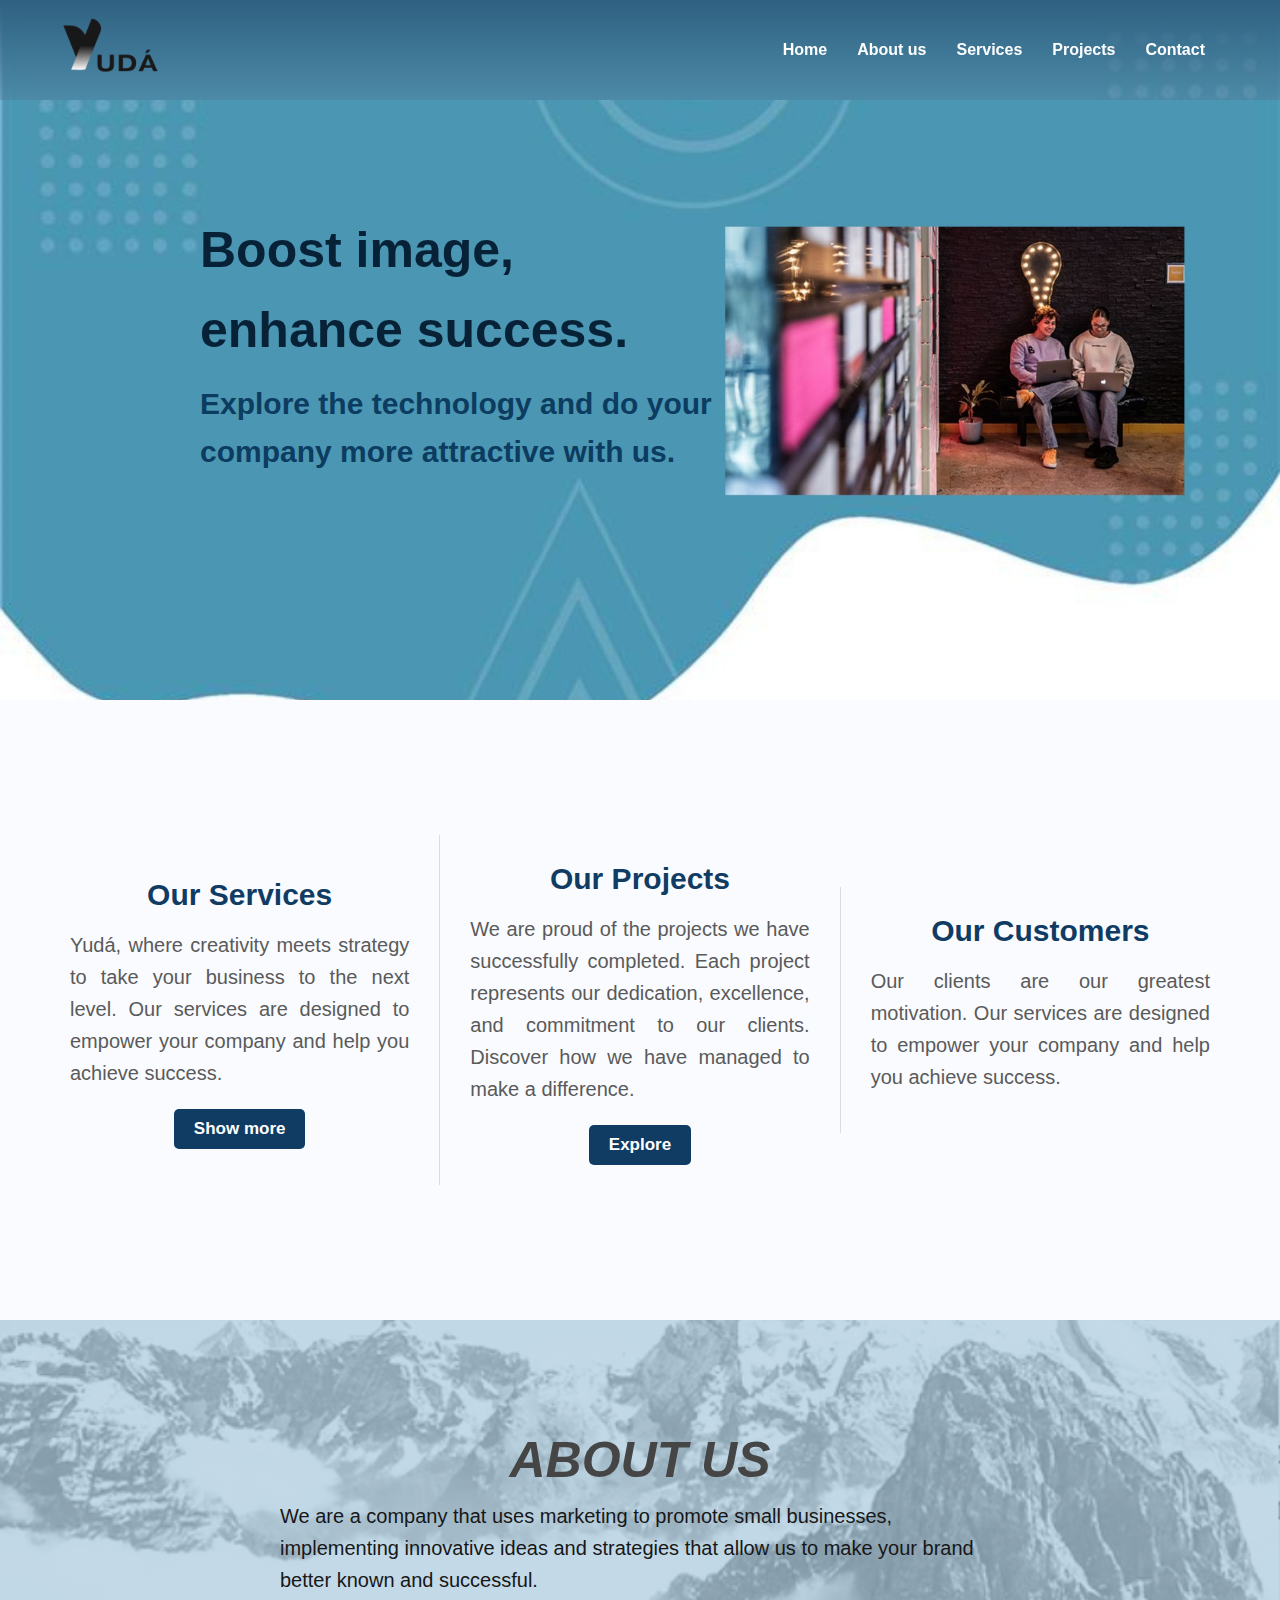
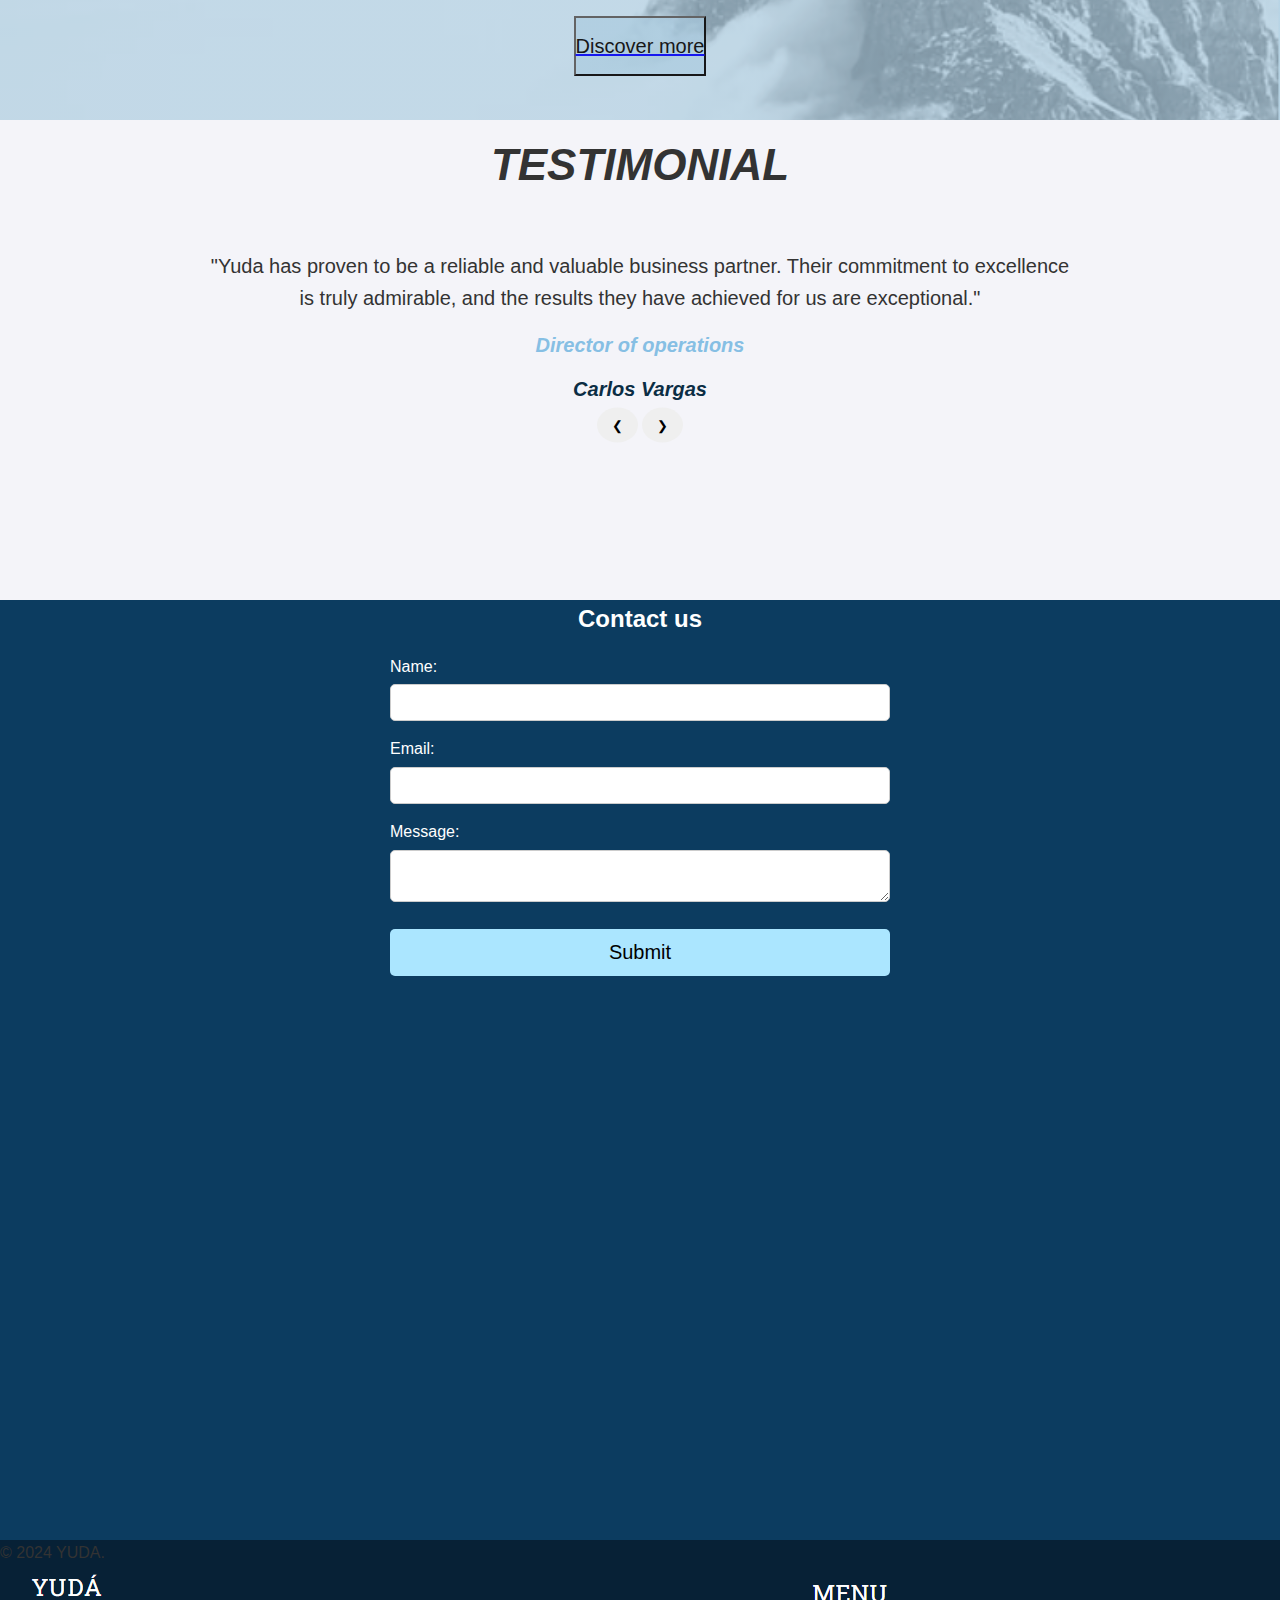
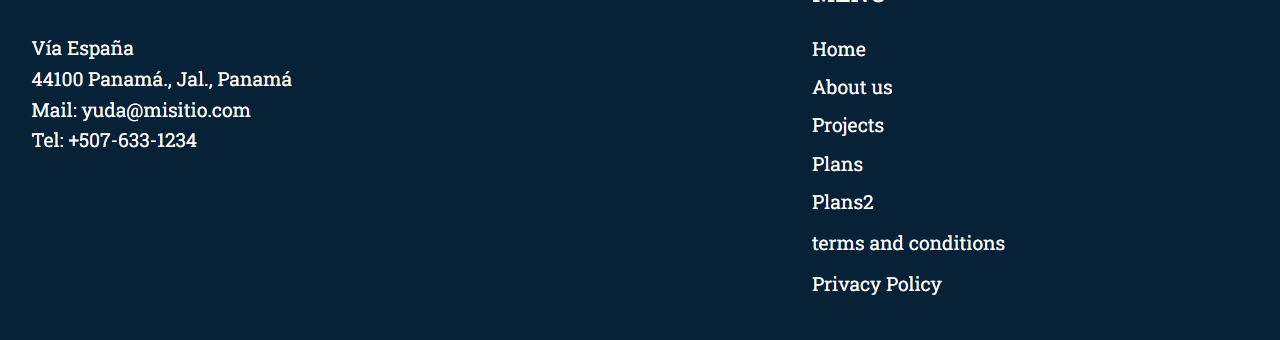
<file: yuda/index.html>
<!DOCTYPE html>
<html lang="es">
<head>
    <meta charset="UTF-8">
    <meta name="viewport" content="width=device-width, initial-scale=1.0">
    <title>Yuda 🗣️</title>
    <link rel="stylesheet" href="style.css">
</head>
<body>
    <!-- Encabezado con logo y navegación -->
    <header>
        <div class="logo">
            <img src="logo.png" alt="Logo del sitio">
        </div>
        <nav>
            <ul>
                <li><a href=index.html#home>Home</a></li>
                <li><a href="index.html#About us">About us</a></li>
                <li><a href="index.html#Services">Services</a></li>
                <li><a href="index.html#Projects">Projects</a></li>
                <li><a href="index.html#Contact">Contact</a></li>
            </ul>
        </nav>
    </header>

    <!-- Sección de inicio -->
    <section id="home" class="section-intro">
        <div class="text-content">
            <h2>Boost image,<br> enhance success.</h2>
            <p class="intro-text">Explore the technology and do your <br> company more attractive with us.</p>
        </div>
    </section>
    

    <!-- Sección de Servicios con tarjetas -->
    <section id="Services">
        <div class="service-container">
            <div class="service-item">
                <h3>Our Services</h3>
                <p>Yudá, where creativity meets strategy to take your business to the next level. Our services are designed to empower your company and help you achieve success.</p>
                <a href="services.html"> 
                <button class="service-btn">Show more</button>
            </a>
            </div>
            <div class="service-item">
                <h3>Our Projects</h3>
                <p>We are proud of the projects we have successfully completed. Each project represents our dedication, excellence, and commitment to our clients. Discover how we have managed to make a difference.</p>
                <a href="projects.html"> 
                <button class="service-btn">Explore</button>
                </a>
            </div>
            <div class="service-item">
                <h3>Our Customers</h3>
                <p>Our clients are our greatest motivation. Our services are designed to empower your company and help you achieve success.</p>
                <a href="customers.html">
                </a>
            </div>
        </div>
    </section>
    
    
    
    <!-- Sección Nosotros -->
    <section id="About us">
        <div class = "about">
        <h5>ABOUT US</h5>
        <p>We are a company that uses marketing to promote small businesses, implementing innovative ideas and strategies that allow us to make your brand better known and successful.</p>
        <a href="aboutus.html">
        <button class="aboutus-btn">Discover more</button>
        </a>
    </div>
    </section>

    <!-- Sección testimonios -->
    <div class = "titulo">
        <h1>Testimonial</h1>
    </div>
    <section id="testimonials" class="carousel-container">
        <div class="carousel">
            <div class="testimonial">
                <p>"Yuda has proven to be a reliable and valuable business partner. Their commitment to excellence is truly admirable, and the results they have achieved for us are exceptional."</p>
                <h4>Director of operations</h4><br><h3>Carlos Vargas</h3>
            </div>
            <div class="testimonial">
                <p>"Working with Yuda has been a transformative experience. His strategic and results-oriented approach has truly driven our growth and enabled us to achieve our business goals."</p>
                <h4>Marketing Manager</h4> <br><h3>Ana Torres</h3>
            </div>
            <div class="testimonial">
                <p>"I am delighted with the results Yuda has achieved for my company. Their strategic approach and deep knowledge of the market really made a difference."</p>
                <h4>Executive Director </h4> <br> <h3>Lucía Gómez</h3>
            </div>
        </div>
        <button class="carousel-btn prev">❮</button>
        <button class="carousel-btn next">❯</button>
    </section>
    

    <!-- Formulario de Contacto -->
    <section id="Contact" >
        <h2>Contact us</h2>
        <form>
            <label for="nombre">Name:</label>
            <input type="text" id="nombre" name="nombre" required>

            <label for="email">Email:</label>
            <input type="email" id="email" name="email" required>

            <label for="mensaje">Message:</label>
            <textarea id="mensaje" name="mensaje" required></textarea>

            <button type="submit">Submit</button>
        </form>
    </section>

    <section style="display: flex; justify-content: center; align-items: center; background-color: #0c3c60; padding-bottom: 40px;">
        <iframe src="https://www.google.com/maps/embed?pb=!1m18!1m12!1m3!1d3941.159636571417!2d-79.5432418252202!3d8.957433991101096!2m3!1f0!2f0!3f0!3m2!1i1024!2i768!4f13.1!3m3!1m2!1s0x8faca8caca675e63%3A0xb441d09c973f08aa!2sAv.%20Central%20Espa%C3%B1a%2C%20Panam%C3%A1%2C%20Provincia%20de%20Panam%C3%A1!5e0!3m2!1ses!2spa!4v1732063273744!5m2!1ses!2spa" width="800" height="400" style="border:0;" allowfullscreen="" loading="lazy" referrerpolicy="no-referrer-when-downgrade"
            height="400" 
            style="border:0;" 
            allowfullscreen="" 
            loading="lazy" 
            referrerpolicy="no-referrer-when-downgrade">
        </iframe>
    </section>
    
    <!-- Pie de página -->
    <footer>
        <p>&copy; 2024 YUDA.</p>
    </footer>
    <script src="carousel.js"></script>
</body>
</html>
</file>
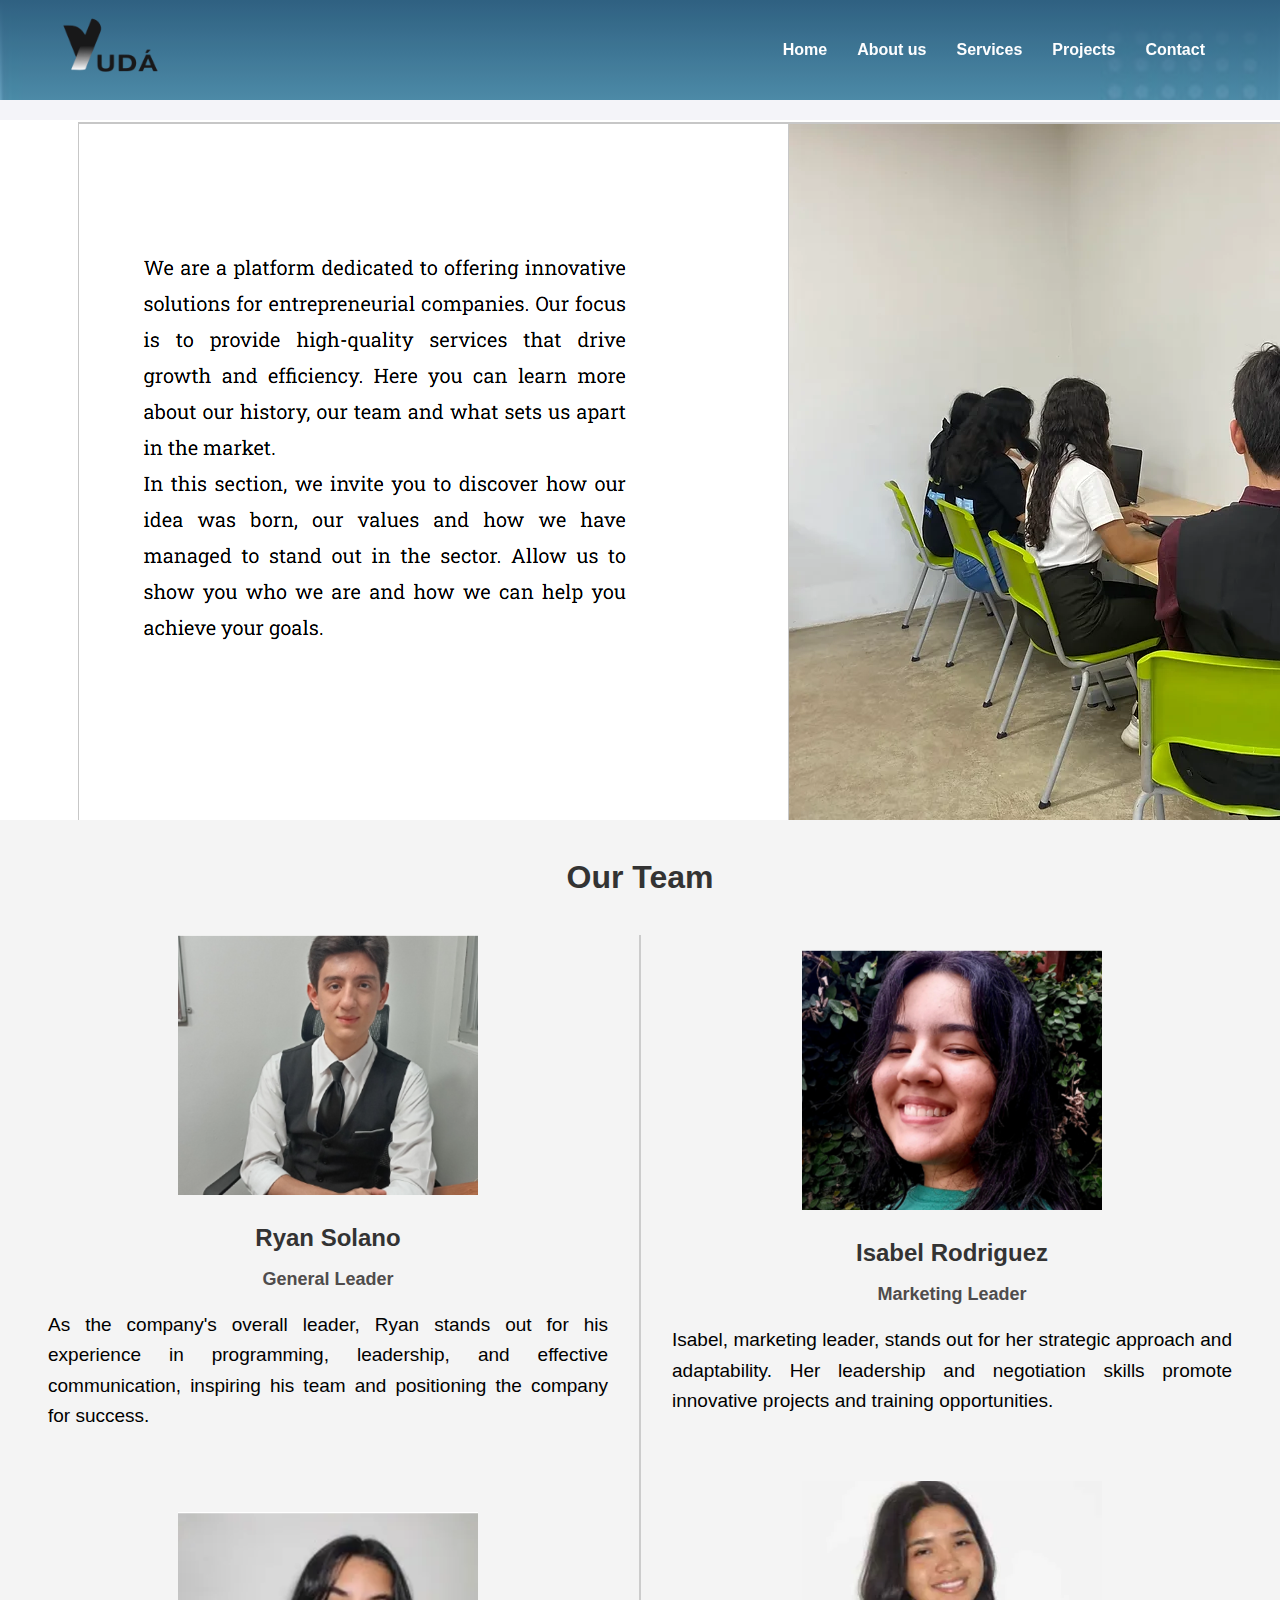
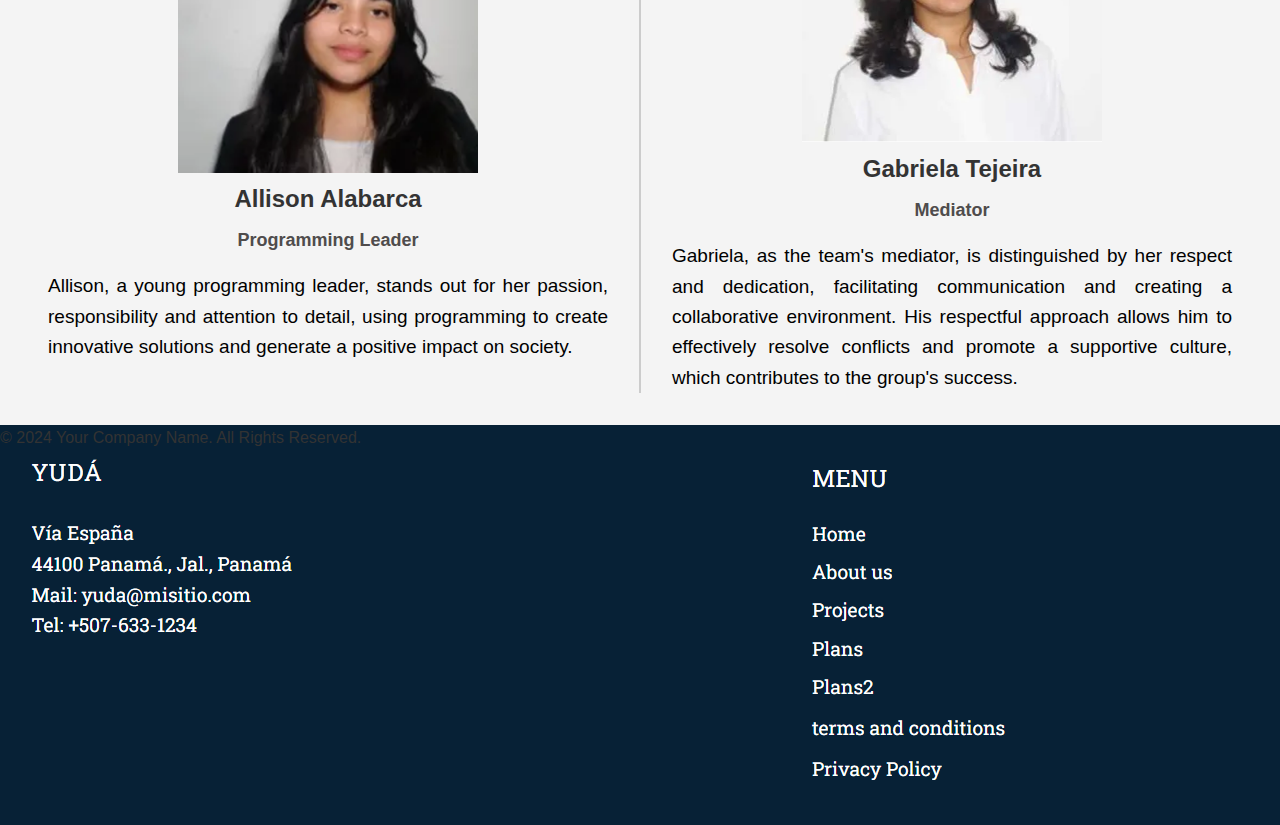
<file: yuda/aboutus.html>
<!DOCTYPE html>
<html lang="en">
<head>
  <meta charset="UTF-8">
  <meta name="viewport" content="width=device-width, initial-scale=1.0">
  <title>About Us</title>
  <link rel="stylesheet" href="aboutstyle.css">
</head>
<body>
    <header>
        <div class="logo">
            <img src="logo.png" alt="Logo del sitio">
        </div>
        <nav>
            <ul>
              <li><a href=index.html#home>Home</a></li>
                <li><a href="index.html#About us">About us</a></li>
                <li><a href="index.html#Services">Services</a></li>
                <li><a href="index.html#Projects">Projects</a></li>
                <li><a href="index.html#Contact">Contact</a></li>
            </ul>
        </nav>
    </header>


  <section class="about-us">
    <div class="text-section">
    </div>
  </section>

  <section class="team">
    <h2>Our Team</h2>
    <div class="team-container">
      <!-- Miembro 1 -->
      <div class="member left">
        <img src="rian.png" alt="Ryan Solano" class="team-image">
        <h3>Ryan Solano</h3>
        <p class="role">General Leader</p>
        <p class="p1">
          As the company's overall leader, Ryan stands out for his experience in programming, leadership, 
          and effective communication, inspiring his team and positioning the company for success.
        </p>
      </div>
      <!-- Separador -->
      <div class="divider"></div>
      <!-- Miembro 2 -->
      <div class="member right">
        <img src="isabel.png" alt="Isabel Rodriguez" class="team-image">
        <h3>Isabel Rodriguez</h3>
        <p class="role">Marketing Leader</p>
        <p class="p2">
          Isabel, marketing leader, stands out for her strategic approach and adaptability. Her leadership 
          and negotiation skills promote innovative projects and training opportunities.
        </p>
      </div>
    </div>
  
    <!-- Nueva fila -->
    <div class="team-container">
      <!-- Miembro 3 -->
      <div class="member left">
        <img src="alison.png" alt="Member 3" class="team-image4">
        <h3>Allison Alabarca</h3>
        <p class="role">Programming Leader</p>
        <p class="p3">
            Allison, a young programming leader, stands out for her passion, responsibility and attention to detail, using programming to create innovative solutions and generate a positive impact on society.
        </p>
      </div>
      <!-- Separador -->
      <div class="divider"></div>
      <!-- Miembro 4 -->
      <div class="member right">
        <img src="gabriela.png" alt="Member 4" class="team-image4">
        <h3>Gabriela Tejeira</h3>
        <p class="role">Mediator</p>
        <p class="p4">
            Gabriela, as the team's mediator, is distinguished by her respect and dedication, facilitating communication and creating a collaborative environment. His respectful approach allows him to effectively resolve conflicts and promote a supportive culture, which contributes to the group's success.
        </p>
      </div>
    </div>
  </section>
  

  <footer>
    <p>&copy; 2024 Your Company Name. All Rights Reserved.</p>
  </footer>
</body>
</html>
</file>
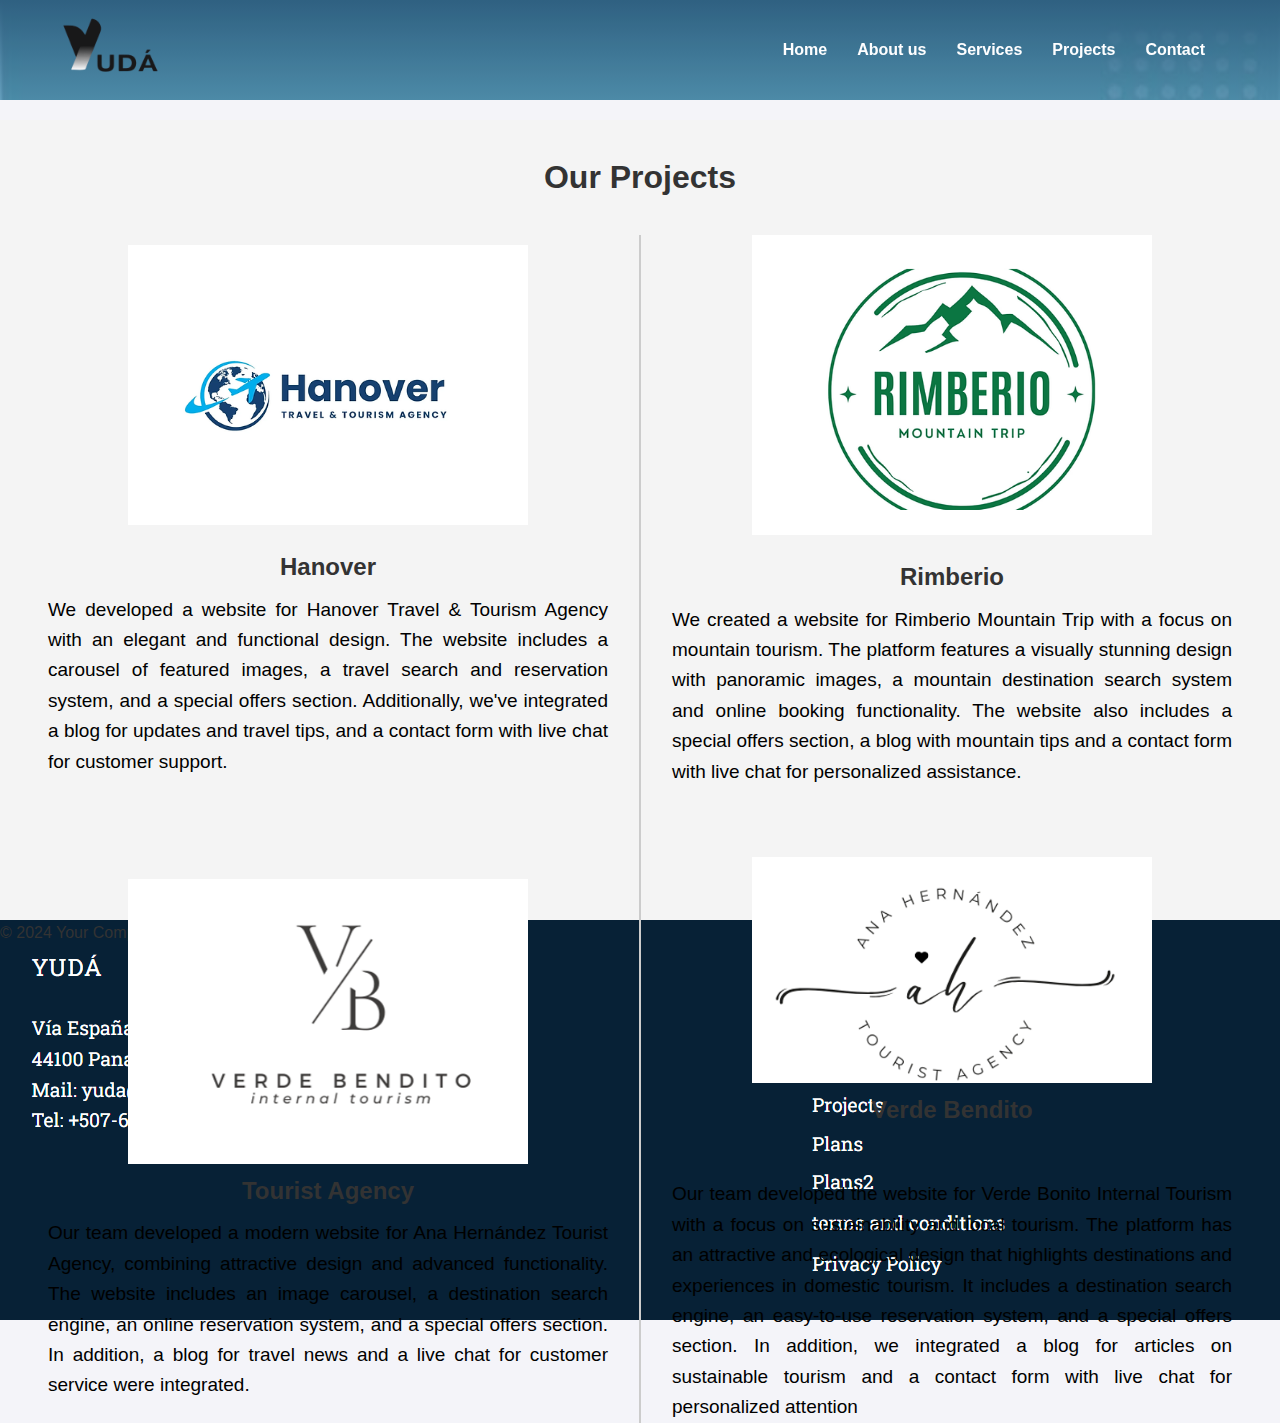
<file: yuda/projects.html>
<!DOCTYPE html>
<html lang="en">
<head>
  <meta charset="UTF-8">
  <meta name="viewport" content="width=device-width, initial-scale=1.0">
  <title>About Us</title>
  <link rel="stylesheet" href="project.css">
</head>
<body>
    <header>
        <div class="logo">
            <img src="logo.png" alt="Logo del sitio">
        </div>
        <nav>
            <ul>
              <li><a href=index.html#home>Home</a></li>
                <li><a href="index.html#About us">About us</a></li>
                <li><a href="index.html#Services">Services</a></li>
                <li><a href="index.html#Projects">Projects</a></li>
                <li><a href="index.html#Contact">Contact</a></li>
            </ul>
        </nav>
    </header>


  <section class="about-us">
    <div class="text-section">
    </div>
  </section>

  <section class="team">
    <h2>Our Projects</h2>
    <div class="team-container">
      <!-- Miembro 1 -->
      <div class="member left">
        <img src="empresa 1.png" alt="Ryan Solano" class="team-image">
        <h3>Hanover</h3>
        <p class="p1">
            We developed a website for Hanover Travel & Tourism Agency with an elegant and functional design. The website includes a carousel of featured images, a travel search and reservation system, and a special offers section. Additionally, we've integrated a blog for updates and travel tips, and a contact form with live chat for customer support.
        </p>
      </div>
      <!-- Separador -->
      <div class="divider"></div>
      <!-- Miembro 2 -->
      <div class="member right">
        <img src="empresa 2.png" alt="Isabel Rodriguez" class="team-image">
        <h3>Rimberio</h3>
        <p class="p2">
            We created a website for Rimberio Mountain Trip with a focus on mountain tourism. The platform features a visually stunning design with panoramic images, a mountain destination search system and online booking functionality. The website also includes a special offers section, a blog with mountain tips and a contact form with live chat for personalized assistance.
        </p>
      </div>
    </div>
  
    <!-- Nueva fila -->
    <div class="team-container">
      <!-- Miembro 3 -->
      <div class="member left">
        <img src="empresa 4.png" alt="Member 3" class="team-image4">
        <h3>Tourist Agency</h3>
        <p class="p3">
            Our team developed a modern website for Ana Hernández Tourist Agency, combining attractive design and advanced functionality. The website includes an image carousel, a destination search engine, an online reservation system, and a special offers section. In addition, a blog for travel news and a live chat for customer service were integrated.
        </p>
      </div>
      <!-- Separador -->
      <div class="divider"></div>
      <!-- Miembro 4 -->
      <div class="member right">
        <img src="empresa 3.png" alt="Member 4" class="team-image4">
        <h3>Verde Bendito</h3>
        <p class="p4">
            Our team developed the website for Verde Bonito Internal Tourism with a focus on sustainability and local tourism. The platform has an attractive and ecological design that highlights destinations and experiences in domestic tourism. It includes a destination search engine, an easy-to-use reservation system, and a special offers section. In addition, we integrated a blog for articles on sustainable tourism and a contact form with live chat for personalized attention
        </p>
      </div>
    </div>
  </section>
  

  <footer>
    <p>&copy; 2024 Your Company Name. All Rights Reserved.</p>
  </footer>
</body>
</html>
</file>
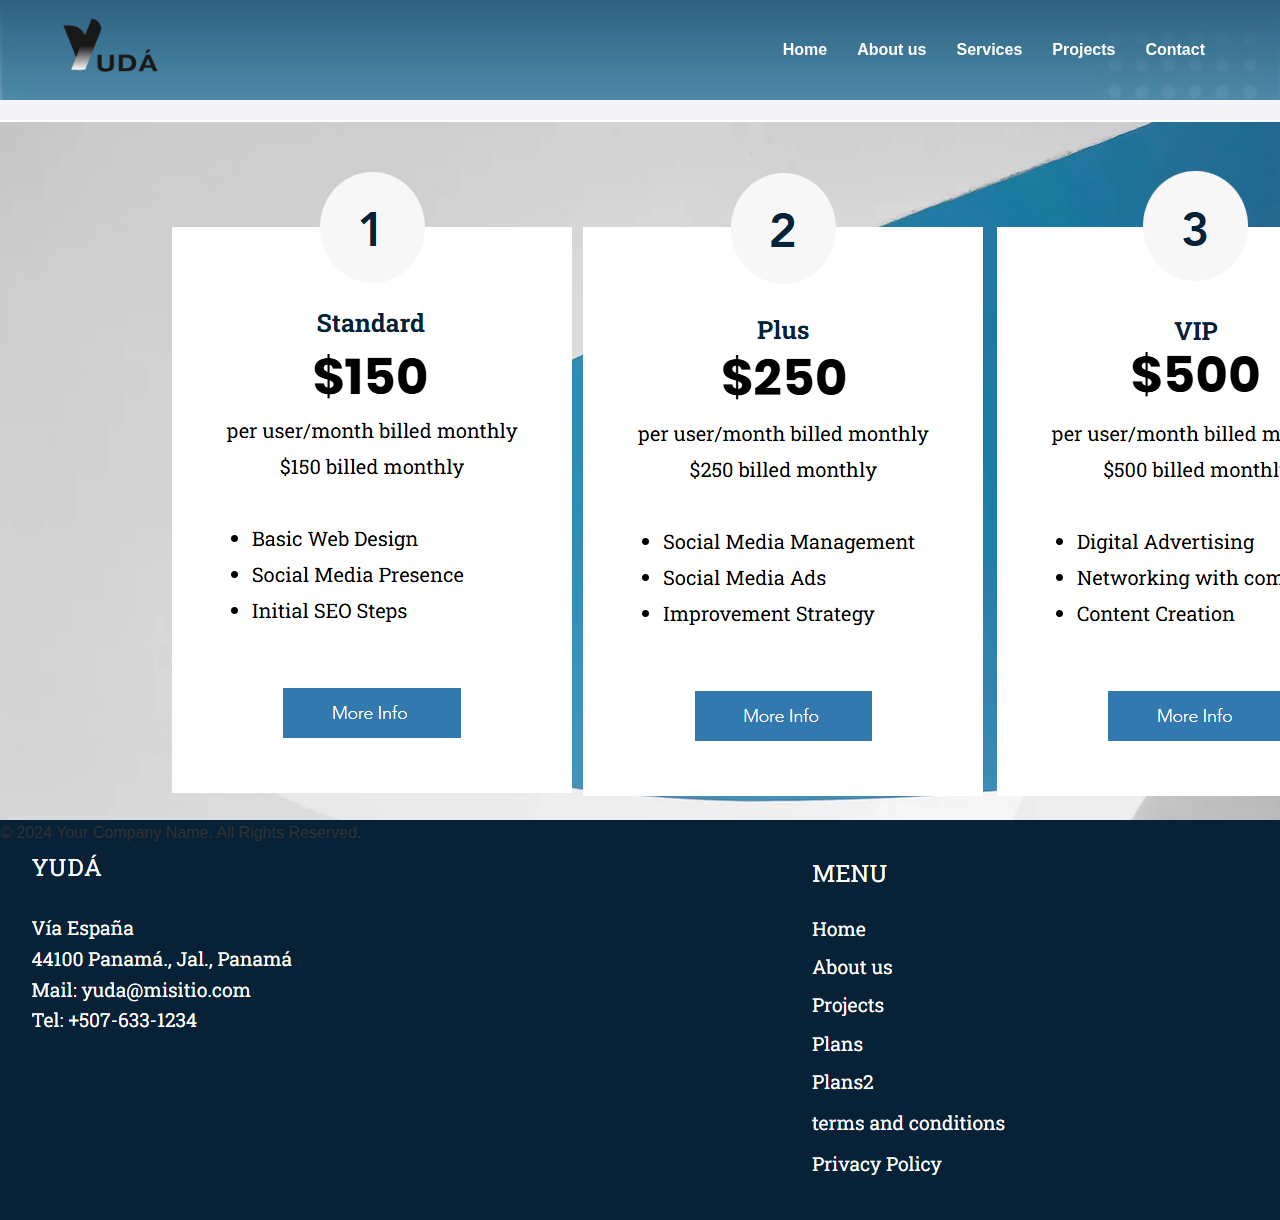
<file: yuda/services.html>
<!DOCTYPE html>
<html lang="en">
<head>
  <meta charset="UTF-8">
  <meta name="viewport" content="width=device-width, initial-scale=1.0">
  <title>About Us</title>
  <link rel="stylesheet" href="servicestyle.css">
</head>
<body>
    <header>
        <div class="logo">
            <img src="logo.png" alt="Logo del sitio">
        </div>
        <nav>
            <ul>
              <li><a href=index.html#home>Home</a></li>
              <li><a href="index.html#About us">About us</a></li>
              <li><a href="index.html#Services">Services</a></li>
              <li><a href="index.html#Projects">Projects</a></li>
              <li><a href="index.html#Contact">Contact</a></li>
            </ul>
        </nav>
    </header>
    <section>
        <div class="image">

        </div>
    </section>
  <footer>
    <p>&copy; 2024 Your Company Name. All Rights Reserved.</p>
  </footer>
</body>
</html>
</file>
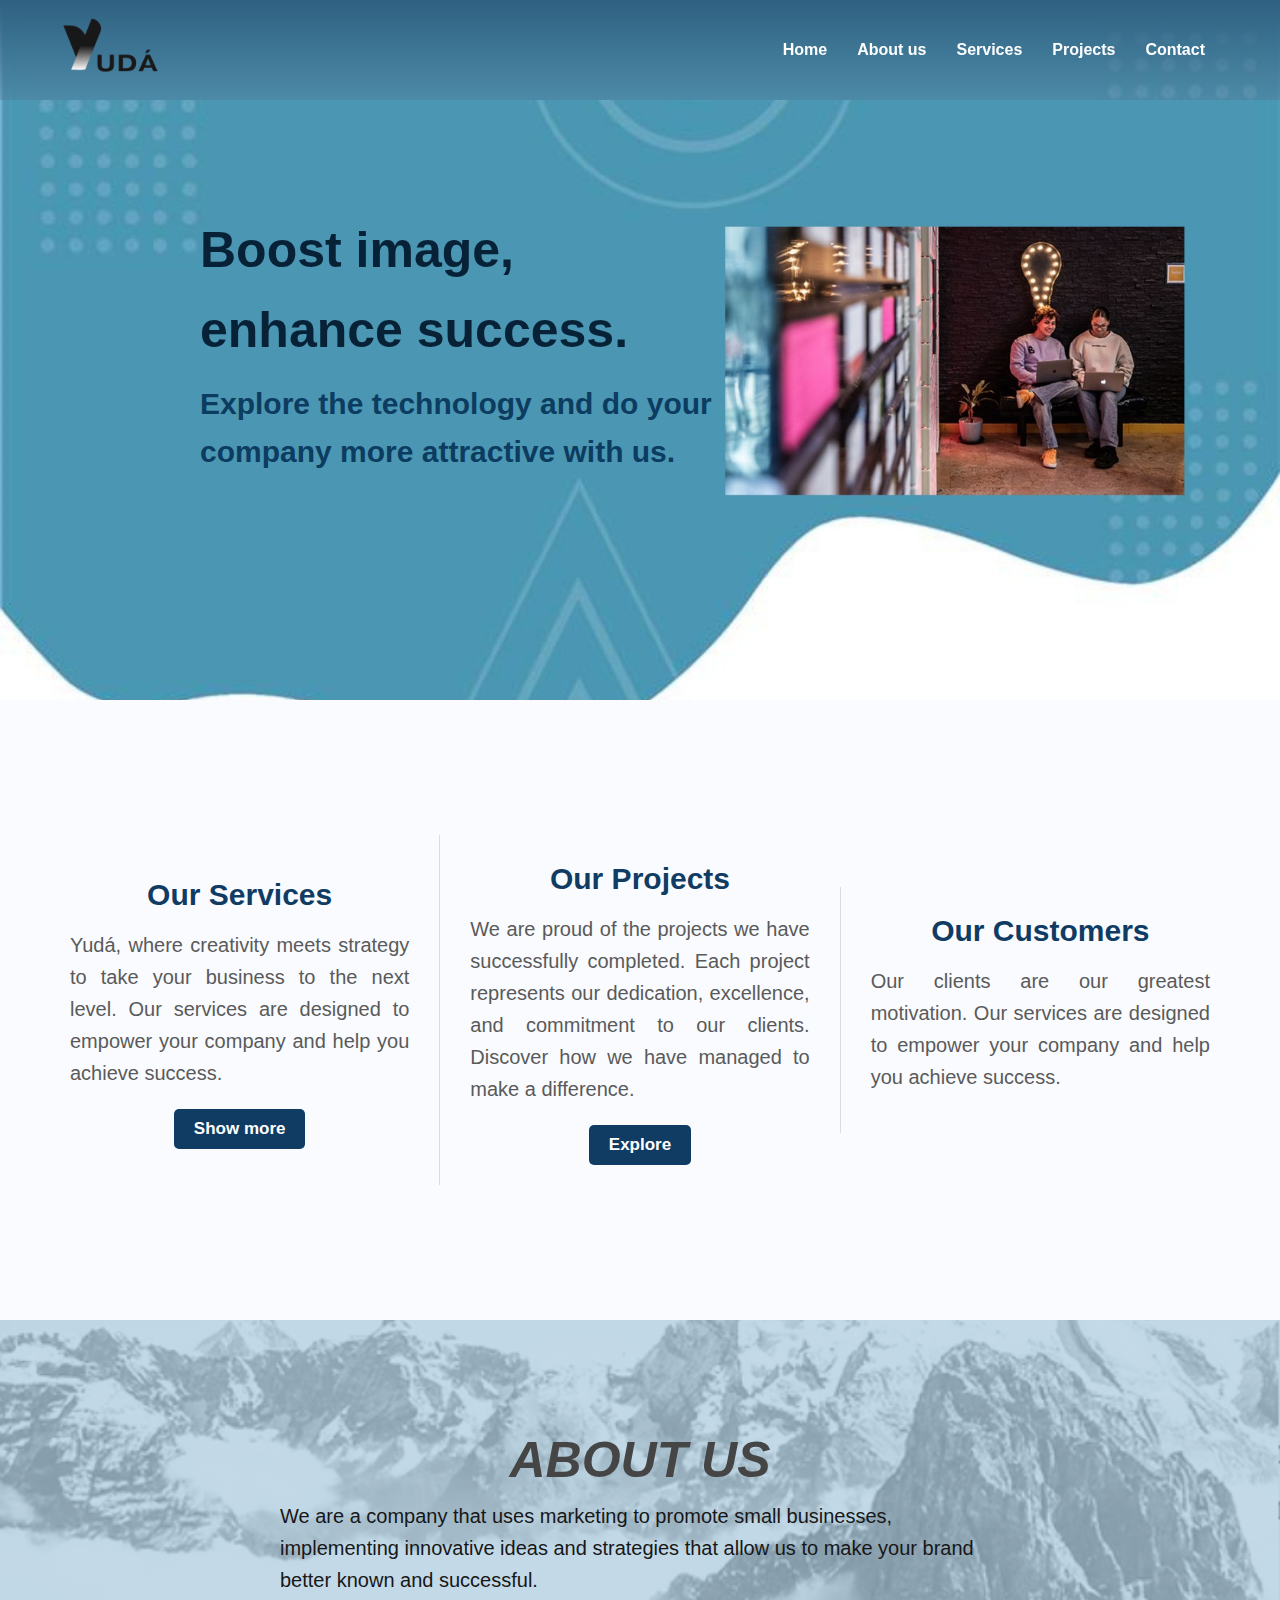
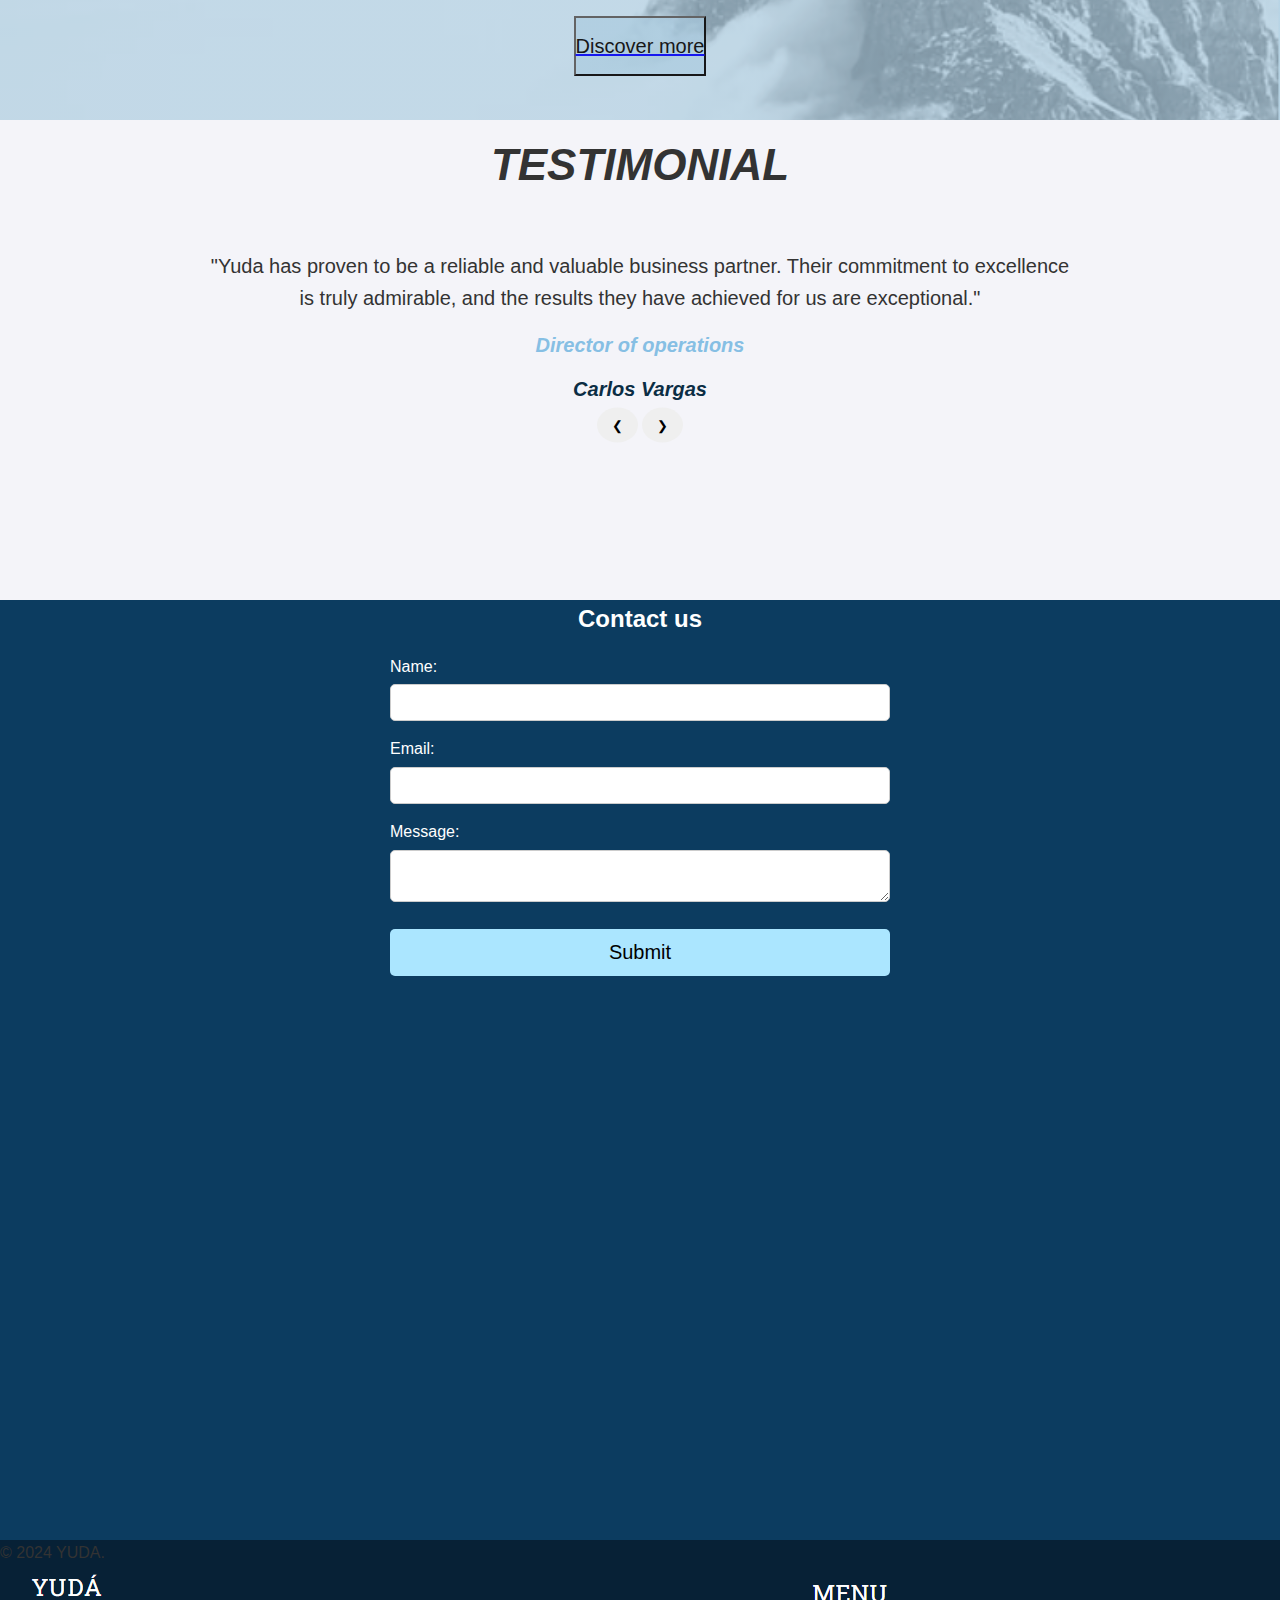
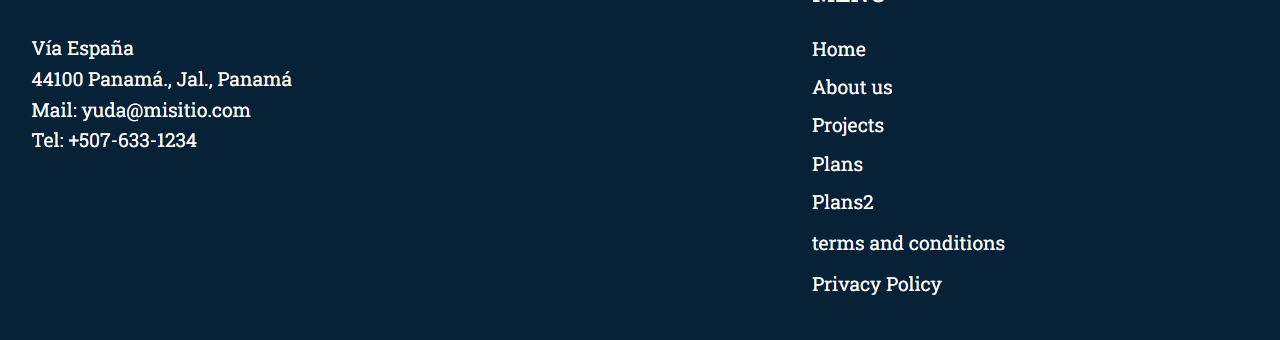
<file: yuda/si.html>
<!DOCTYPE html>
<html lang="es">
<head>
    <meta charset="UTF-8">
    <meta name="viewport" content="width=device-width, initial-scale=1.0">
    <title>Yuda 🗣️</title>
    <link rel="stylesheet" href="style.css">
</head>
<body>
    <!-- Encabezado con logo y navegación -->
    <header>
        <div class="logo">
            <img src="logo.png" alt="Logo del sitio">
        </div>
        <nav>
            <ul>
                <li><a href=si.html#home>Home</a></li>
                <li><a href="si.html#About us">About us</a></li>
                <li><a href="si.html#Services">Services</a></li>
                <li><a href="projects.html#Projects">Projects</a></li>
                <li><a href="si.html#Contact">Contact</a></li>
            </ul>
        </nav>
    </header>

    <!-- Sección de inicio -->
    <section id="home" class="section-intro">
        <div class="text-content">
            <h2>Boost image,<br> enhance success.</h2>
            <p class="intro-text">Explore the technology and do your <br> company more attractive with us.</p>
        </div>
    </section>
    

    <!-- Sección de Servicios con tarjetas -->
    <section id="Services">
        <div class="service-container">
            <div class="service-item">
                <h3>Our Services</h3>
                <p>Yudá, where creativity meets strategy to take your business to the next level. Our services are designed to empower your company and help you achieve success.</p>
                <a href="services.html"> 
                <button class="service-btn">Show more</button>
            </a>
            </div>
            <div class="service-item">
                <h3>Our Projects</h3>
                <p>We are proud of the projects we have successfully completed. Each project represents our dedication, excellence, and commitment to our clients. Discover how we have managed to make a difference.</p>
                <a href="projects.html"> 
                <button class="service-btn">Explore</button>
                </a>
            </div>
            <div class="service-item">
                <h3>Our Customers</h3>
                <p>Our clients are our greatest motivation. Our services are designed to empower your company and help you achieve success.</p>
                <a href="customers.html">
                </a>
            </div>
        </div>
    </section>
    
    
    
    <!-- Sección Nosotros -->
    <section id="About us">
        <div class = "about">
        <h5>ABOUT US</h5>
        <p>We are a company that uses marketing to promote small businesses, implementing innovative ideas and strategies that allow us to make your brand better known and successful.</p>
        <a href="aboutus.html">
        <button class="aboutus-btn">Discover more</button>
        </a>
    </div>
    </section>

    <!-- Sección testimonios -->
    <div class = "titulo">
        <h1>Testimonial</h1>
    </div>
    <section id="testimonials" class="carousel-container">
        <div class="carousel">
            <div class="testimonial">
                <p>"Yuda has proven to be a reliable and valuable business partner. Their commitment to excellence is truly admirable, and the results they have achieved for us are exceptional."</p>
                <h4>Director of operations</h4><br><h3>Carlos Vargas</h3>
            </div>
            <div class="testimonial">
                <p>"Working with Yuda has been a transformative experience. His strategic and results-oriented approach has truly driven our growth and enabled us to achieve our business goals."</p>
                <h4>Marketing Manager</h4> <br><h3>Ana Torres</h3>
            </div>
            <div class="testimonial">
                <p>"I am delighted with the results Yuda has achieved for my company. Their strategic approach and deep knowledge of the market really made a difference."</p>
                <h4>Executive Director </h4> <br> <h3>Lucía Gómez</h3>
            </div>
        </div>
        <button class="carousel-btn prev">❮</button>
        <button class="carousel-btn next">❯</button>
    </section>
    

    <!-- Formulario de Contacto -->
    <section id="Contact" >
        <h2>Contact us</h2>
        <form>
            <label for="nombre">Name:</label>
            <input type="text" id="nombre" name="nombre" required>

            <label for="email">Email:</label>
            <input type="email" id="email" name="email" required>

            <label for="mensaje">Message:</label>
            <textarea id="mensaje" name="mensaje" required></textarea>

            <button type="submit">Submit</button>
        </form>
    </section>

    <section style="display: flex; justify-content: center; align-items: center; background-color: #0c3c60; padding-bottom: 40px;">
        <iframe src="https://www.google.com/maps/embed?pb=!1m18!1m12!1m3!1d3941.159636571417!2d-79.5432418252202!3d8.957433991101096!2m3!1f0!2f0!3f0!3m2!1i1024!2i768!4f13.1!3m3!1m2!1s0x8faca8caca675e63%3A0xb441d09c973f08aa!2sAv.%20Central%20Espa%C3%B1a%2C%20Panam%C3%A1%2C%20Provincia%20de%20Panam%C3%A1!5e0!3m2!1ses!2spa!4v1732063273744!5m2!1ses!2spa" width="800" height="400" style="border:0;" allowfullscreen="" loading="lazy" referrerpolicy="no-referrer-when-downgrade"
            height="400" 
            style="border:0;" 
            allowfullscreen="" 
            loading="lazy" 
            referrerpolicy="no-referrer-when-downgrade">
        </iframe>
    </section>
    
    <!-- Pie de página -->
    <footer>
        <p>&copy; 2024 YUDA.</p>
    </footer>
    <script src="carousel.js"></script>
</body>
</html>
</file>
<file: yuda/style.css>
* {
    margin: 0;
    padding: 0;
    box-sizing: border-box;
}

body {
    font-family: Arial, sans-serif;
    background-color: #f4f4f9;
    color: #333;
    line-height: 1.6;
}

header {
    display: flex;
    justify-content: space-between;
    align-items: center;
    background: linear-gradient(rgb(26, 81, 116,0334), rgba(26, 81, 116, 0.334)), url('2.png'); 
    background-size: cover;
    background-position: center;
    color: #fff;
    padding: 20px 60px;
    height: 100px; 
    position: fixed;  
    top: 0; 
    left: 0;  
    width: 100%;  
    z-index: 1000; 
    opacity: 0.9;
}

body {
    margin-top: 120px; 
}


header .logo {
    display: flex;
    align-items: center;
}

header .logo img {
    width: 100px;
    margin-right: 10px;
}

header h1 {
    font-size: 24px;
}

nav ul {
    list-style: none;
    display: flex;
}

nav ul li {
    margin: 0 15px;
}

nav ul li a {
    color: #fff;
    text-decoration: none;
    font-weight: bold;
}

.section-intro {
    background-image: url('img.jpg');
    background-size: cover;
    background-position: center;
    padding: 60px 20px;
    text-align: center;
    color: #fff;
    height: 600px; 
    margin-top: -20px; 
}

.section-intro h2 {
    color: rgb(7,33,54);
    font-weight: bold;
    font-size: 50px;
    margin-bottom: -90px;
    text-align: left;
    padding: 50px 180px;
}

.intro-text {
    color: rgb(12,60,96); 
    font-size: 30px; 
    font-weight: bold; 
    text-align: left; 
    padding: 50px 180px; 
}


#Services {
    background-color: #f9fbff; 
    padding: 60px 20px;
    font-family: Arial, sans-serif;
    text-align: center;
    
}


.service-container {
    display: flex; 
    justify-content: space-between; 
    align-items: center; 
    max-width: 1200px; 
    margin: 0 auto; 
    height: 500px;
}

.service-item {
    flex: 1; 
    padding: 20px 30px; 
    text-align: center;
    border-left: 1px solid #dcdcdc;
}

.service-item:first-child {
    border-left: none; 
}


.service-item h3 {
    font-size: 30px;
    font-weight: bold;
    color: #103c64;
    margin-bottom: 10px;
}


.service-item p {
    font-size: 20px;
    color: #5a5a5a;
    line-height: 1.6;
    margin-bottom: 20px;
    text-align: justify;
}


.service-btn {
    background-color: #103c64;
    color: #fff;
    font-size: 17px;
    font-weight: bold;
    padding: 10px 20px;
    border: none;
    border-radius: 5px;
    cursor: pointer;
    transition: background-color 0.3s;
}

.service-btn:hover {
    background-color: #072d49;
}


.about h5 {
    text-align: center;
    font-style: italic;
    font-size: 50px;
    text-transform: uppercase; 
    padding-top: 100px;
}

.about p{
    font-size: 20px;
    color: #000000;
}

.about {
    background: linear-gradient(rgba(163, 199, 221, 0.7), rgba(163, 199, 221, 0.7)), url("montaña.png");
    background-size: cover;
    background-position: center;
    opacity: 0.9;
    padding-left: 280px;
    padding-right: 280px;
    height: 400px;
}

.aboutus-btn {
    background: linear-gradient(rgba(163, 199, 221, 0.7), rgba(163, 199, 221, 0.7));
    margin-top: 20px;
    height: 60px;
    font-size: 20px;
    display: block; 
    margin-left: auto; 
    margin-right: auto; 
}


.carousel-container {
    position: relative;
    max-width: 900px;
    margin: 50px auto;
    overflow: hidden;
    text-align: center;
    height: 300px;
}
.titulo{
    text-align: center;
    margin-top: 10px;
    font-style: italic;
    font-size: 22px;
    text-transform: uppercase;
}

.carousel {
    display: flex;
    transition: transform 0.5s ease-in-out;
    margin-top: -30px;
}

.testimonial p{
    margin-top: 70px;
}


.testimonial {
    min-width: 100%;
    box-sizing: border-box;
    padding: 20px;
    background: #f4f4f9;
    border-radius: 10px;
    text-align: center;
    margin-top: -60px;
    font-size: 20px;
}

.testimonial h4 {
    margin-top: 15px;
    font-style: italic;
    color: #86bfe4;
    font-size: 20px;
    
}

.testimonial h3 {
    margin-top: -20px;
    font-style: italic;
    color: #0b2d44;
    font-size: 20px;
    
}

.carousel-btn {
    position: center;
    top: 20%;
    transform: translateY(-50%);
    color: #000000;
    border: none;
    border-radius: 50%;
    padding: 10px 15px;
    cursor: pointer;
    
}

.carousel-btn:hover {
    background-color: #8ea5b3;
}

.prev {
    left: -10px;
}

.next {
    right: -10px;
}

#Contact {
    background-color: #0c3c60; 
    height: 500px;
}

#Contact h2{
    color: #fff;
    margin-bottom: -100px;
    text-align: center;
}

form {
    max-width: 500px;
    margin: 0 auto;
    text-align: left;
    padding-top: 100px;
    color: #fff;
}

form label {
    display: block;
    margin-top: 15px;
    
}

form input, form textarea {
    width: 100%;
    padding: 10px;
    margin-top: 5px;
    border: 1px solid #ccc;
    border-radius: 5px;
    
}

form button {
    display: block;
    width: 100%;
    padding: 12px;
    margin-top: 20px;
    background-color: #abe6ff;
    color: #000000;
    border: none;
    border-radius: 5px;
    cursor: pointer;
    font-size: 20px;
}
footer {
    background-image: url("foot.png"); 
    height: 400px;       
    }
</file>
<file: yuda/aboutstyle.css>
* {
    margin: 0;
    padding: 0;
    box-sizing: border-box;
}

body {
    font-family: Arial, sans-serif;
    background-color: #f4f4f9;
    color: #333;
    line-height: 1.6;
}

header {
    display: flex;
    justify-content: space-between;
    align-items: center;
    background: linear-gradient(rgb(26, 81, 116,0334), rgba(26, 81, 116, 0.334)), url('2.png'); 
    background-size: cover;
    background-position: center;
    color: #fff;
    padding: 20px 60px;
    height: 100px; 
    position: fixed;  
    top: 0; 
    left: 0;  
    width: 100%;  
    z-index: 1000; 
    opacity: 0.9;
}

body {
    margin-top: 120px; 
}


header .logo {
    display: flex;
    align-items: center;
}

header .logo img {
    width: 100px;
    margin-right: 10px;
}

header h1 {
    font-size: 24px;
}

nav ul {
    list-style: none;
    display: flex;
}

nav ul li {
    margin: 0 15px;
}

nav ul li a {
    color: #fff;
    text-decoration: none;
    font-weight: bold;
}
  
  /* About Us Section */
  .about-us {
    image-orientation: center;
    background-image: url("fondo about.png");
    height: 700px;
   padding-right: 100px;
  }

  
  /* Contenido de styles.css */
.team {
    background-color: #f4f4f4;
    padding: 2rem;
    text-align: center;
  }
  
  .team h2 {
    margin-bottom: 2rem;
    font-size: 2rem;
  }
  
  .team-container {
    display: flex;
    justify-content: center;
    align-items: center;
    gap: 2rem;
    position: relative;
  }
  
  .member {
    flex: 1;
    text-align: center;
    padding: 0 1rem;
  }
  
  .member h3 {
    margin-bottom: 0.5rem;
    font-size: 1.5rem;
  }
  
  .member .role {
    font-weight: bold;
    color: #4f4c4c;
    margin-bottom: 1rem;
    font-size: 18px;
  }
  .p1{
    text-align: justify;
    color: #000000;
    font-display: center;
    font-size: 19px;
    padding: 50px, 50px;
  }
  .p2{
    text-align: justify;
    color: #000000;
    font-display: center;
    font-size: 19px;
    padding: 50px, 50px;
  }
  .p3{
    text-align: justify;
    color: #000000;
    font-display: center;
    font-size: 19px;
    padding: 50px, 50px;
  }
  .p4{
    text-align: justify;
    color: #000000;
    font-display: center;
    font-size: 19px;
    padding: 50px, 50px;
  }
  .team-image4{
    width: 300px;
    height: auto;
    margin-top: 50px;
    border-radius: 0;
  }

  .team-image {
    width: 300px;
    height: auto;
    margin-bottom: 1rem;
    border-radius: 0;
  }
  
  .divider {
    width: 2px;
    height: auto;
    background-color: #ccc;
    position: absolute;
    top: 0;
    bottom: 0;
    margin: auto;
  }
  footer {
    background-image: url("foot.png"); 
    height: 400px;           
    }
</file>
<file: yuda/project.css>
* {
    margin: 0;
    padding: 0;
    box-sizing: border-box;
}

body {
    font-family: Arial, sans-serif;
    background-color: #f4f4f9;
    color: #333;
    line-height: 1.6;
}

header {
    display: flex;
    justify-content: space-between;
    align-items: center;
    background: linear-gradient(rgb(26, 81, 116,0334), rgba(26, 81, 116, 0.334)), url('2.png'); 
    background-size: cover;
    background-position: center;
    color: #fff;
    padding: 20px 60px;
    height: 100px; 
    position: fixed;  
    top: 0; 
    left: 0;  
    width: 100%;  
    z-index: 1000; 
    opacity: 0.9;
}

body {
    margin-top: 120px; 
}


header .logo {
    display: flex;
    align-items: center;
}

header .logo img {
    width: 100px;
    margin-right: 10px;
}

header h1 {
    font-size: 24px;
}

nav ul {
    list-style: none;
    display: flex;
}

nav ul li {
    margin: 0 15px;
}

nav ul li a {
    color: #fff;
    text-decoration: none;
    font-weight: bold;
}
  
  
  /* Contenido de styles.css */
.team {
    background-color: #f4f4f4;
    padding: 2rem;
    text-align: center;
    height:800px;
  }
  
  .team h2 {
    margin-bottom: 2rem;
    font-size: 2rem;
  }
  
  .team-container {
    display: flex;
    justify-content: center;
    align-items: center;
    gap: 2rem;
    position: relative;
  }
  
  .member {
    flex: 1;
    text-align: center;
    padding: 0 1rem;
  }
  
  .member h3 {
    margin-bottom: 0.5rem;
    font-size: 1.5rem;
  }
  
  .p1{
    text-align: justify;
    color: #000000;
    font-display: center;
    font-size: 19px;
    padding: 50px, 50px;
  }
  .p2{
    text-align: justify;
    color: #000000;
    font-display: center;
    font-size: 19px;
    padding: 50px, 50px;
  }
  .p3{
    text-align: justify;
    color: #000000;
    font-display: center;
    font-size: 19px;
    padding: 50px, 50px;
  }
  .p4{
    margin-top: 50px;
    text-align: justify;
    color: #000000;
    font-display: center;
    font-size: 19px;
    padding: 50px, 50px;
  }
  .team-image4{
    width: 400px;
    height: auto;
    margin-top: 70px;
    border-radius: 0;
  }

  .team-image {
    width: 400px;
    height: auto;
    margin-bottom: 1rem;
    border-radius: 0;
  }
  
  .divider {
    width: 2px;
    height: auto;
    background-color: #ccc;
    position: absolute;
    top: 0;
    bottom: 0;
    margin: auto;
  }
  footer {
    background-image: url("foot.png");  
    height: 400px;          
    }
</file>
<file: yuda/servicestyle.css>
* {
    margin: 0;
    padding: 0;
    box-sizing: border-box;
}

body {
    font-family: Arial, sans-serif;
    background-color: #f4f4f9;
    color: #333;
    line-height: 1.6;
}

header {
    display: flex;
    justify-content: space-between;
    align-items: center;
    background: linear-gradient(rgb(26, 81, 116,0334), rgba(26, 81, 116, 0.334)), url('2.png'); 
    background-size: cover;
    background-position: center;
    color: #fff;
    padding: 20px 60px;
    height: 100px; 
    position: fixed;  
    top: 0; 
    left: 0;  
    width: 100%;  
    z-index: 1000; 
    opacity: 0.9;
}

body {
    margin-top: 120px; 
}


header .logo {
    display: flex;
    align-items: center;
}

header .logo img {
    width: 100px;
    margin-right: 10px;
}

header h1 {
    font-size: 24px;
}

nav ul {
    list-style: none;
    display: flex;
}

nav ul li {
    margin: 0 15px;
}

nav ul li a {
    color: #fff;
    text-decoration: none;
    font-weight: bold;
}
.image{
    image-orientation: center;
    background-image: url("planes.png");
    height: 700px;
   padding-right: 100px;
  }
footer {
    background-image: url("foot.png");    
    height: 400px;    
    }
</file>
